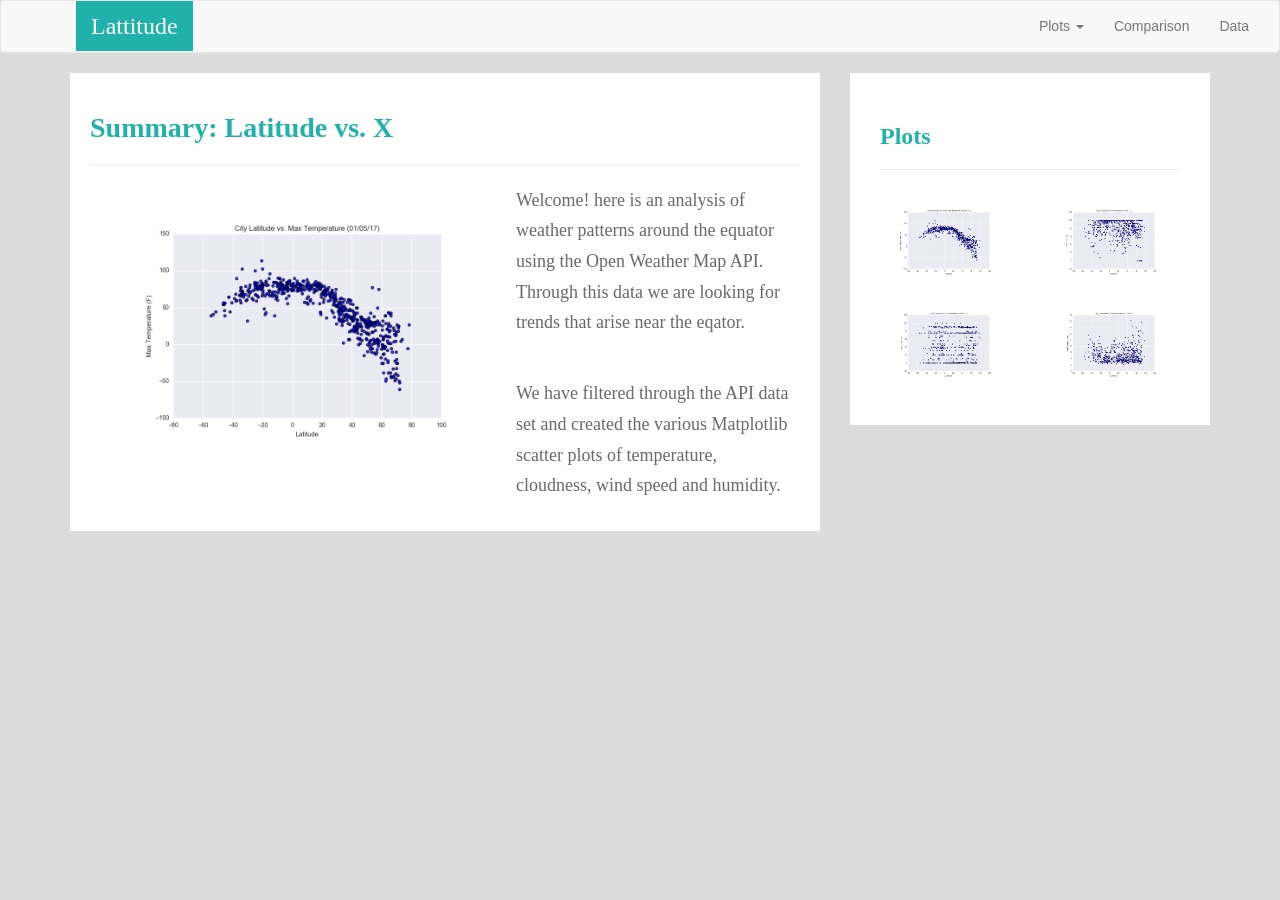
<file: HTML Hw/index.html>
<!DOCTYPE html>
<html lang="en">

<head>
    <meta charset="UTF-8">
    <meta name="viewport" content="width=device-width, initial-scale=1.0">
    <meta http-equiv="X-UA-Compatible" content="ie=edge"> 
    <title>Weather Visualization Dashboard</title>
    <link rel="stylesheet" href="https://maxcdn.bootstrapcdn.com/bootstrap/3.3.7/css/bootstrap.min.css">
    <link rel="stylesheet" href="style.css">
</head>

<body>
    <nav class="navbar navbar-default">
        <div class="container-fluid">
            <div class="navbar-header">
                <button type="button" class="navbar-toggle collapsed" data-toggle="collapse" data-target="#bs-example-navbar-collapse-1" aria-expanded="false">
                </button>
                <a class="navbar-brand" href="index.html">Lattitude</a>
            </div>

            <div class="collapse navbar-collapse" id="bs-example-navbar-collapse-1">
                <ul class="nav navbar-nav navbar-right">
                    <li class="dropdown">
                        <a href="#" class="dropdown-toggle" data-toggle="dropdown" role="button" aria-haspopup="true" aria-expanded="false">Plots
                            <span class="caret"></span>
                        </a>
                        <ul class="dropdown-menu">
                            <li>
                                <a href="temperature.html">Temperature</a>
                            </li>
                            <li>
                                <a href="humidity.html">Humidity</a>
                            </li>
                            <li>
                                <a href="cloudiness.html">Cloudiness</a>
                            </li>
                            <li>
                                <a href="windiness.html">Wind Speed</a>
                            </li>
                        </ul>
                    </li>
                    <li>
                        <a href="comparison.html">Comparison</a>
                    </li>
                    <li>
                        <a href="data.html">Data</a>
                    </li>
                </ul>
            </div>

        </div>
        <div class="container">
            <div class="col-md-12">
                <div class="sigline">
                </div>
            </div>
        </div>
    </nav>


    <div class="container">
        <div class="row row-grid">
            <div class="col-md-8">
                <div class="box box-left">
                    <section id="intro">
                        <h1>Summary: Latitude vs. X</h1>
                        <hr>
                        <figure>
                            <a target="_blank" href="temperature.html">
                                <img id="img-png2" src="Resources/assets/images/Fig1.png" alt="Max Temperature" align="left">
                            </a>
                        </figure>

                        <section id="text-bottom">
                       <p>Welcome! here is an analysis of weather patterns around the equator using the Open Weather Map API. Through this data we are looking for trends that arise near the eqator. 
                       </p>
                       <br>
                    <p>We have filtered through the API data set and created the various Matplotlib scatter plots of temperature, cloudness, wind speed and humidity.
                       </p>

                        </section>

                    </section>
                </div>
            </div>


            <div class="col-md-4">
                <div class="box box-right">
                    <h2>Plots</h2>
                    <hr>


                    <div class="row">
                        <div class="col-xs-6 col-sm-3 col-md-6">
                            <figure>
                                <a href="temperature.html">
                                    <img id="img-png" src="Resources/assets/images/Fig1.png" alt="Max Temperature">
                                </a>
                            </figure>
                        </div>

                        <div class="col-xs-6 col-sm-3 col-md-6">
                            <figure>
                                <a href="humidity.html">
                                    <img id="img-png" src="Resources/assets/images/Fig2.png" alt="Humidity">
                                </a>
                            </figure>
                        </div>

                        <div class="col-xs-6 col-sm-3 col-md-6">
                            <figure>
                                <a href="cloudiness.html">
                                    <img id="img-png" src="Resources/assets/images/Fig3.png" alt="Cloudiness">
                                </a>
                            </figure>
                        </div>

                        <div class="col-xs-6 col-sm-3 col-md-6">
                            <figure>
                                <a href="windiness.html">
                                    <img id="img-png" src="Resources/assets/images/Fig4.png" alt="Wind Speed">
                                </a>
                            </figure>
                        </div>

                    </div>
                </div>
            </div>

        </div>
    </div>



    <script src="https://code.jquery.com/jquery-3.2.1.js" integrity="sha256-DZAnKJ/6XZ9si04Hgrsxu/8s717jcIzLy3oi35EouyE=" crossorigin="anonymous"></script>

    <script src="https://maxcdn.bootstrapcdn.com/bootstrap/3.3.7/js/bootstrap.min.js" integrity="sha384-Tc5IQib027qvyjSMfHjOMaLkfuWVxZxUPnCJA7l2mCWNIpG9mGCD8wGNIcPD7Txa" crossorigin="anonymous">
        </script>

<div class="footer">
</div>


</body>
</file>
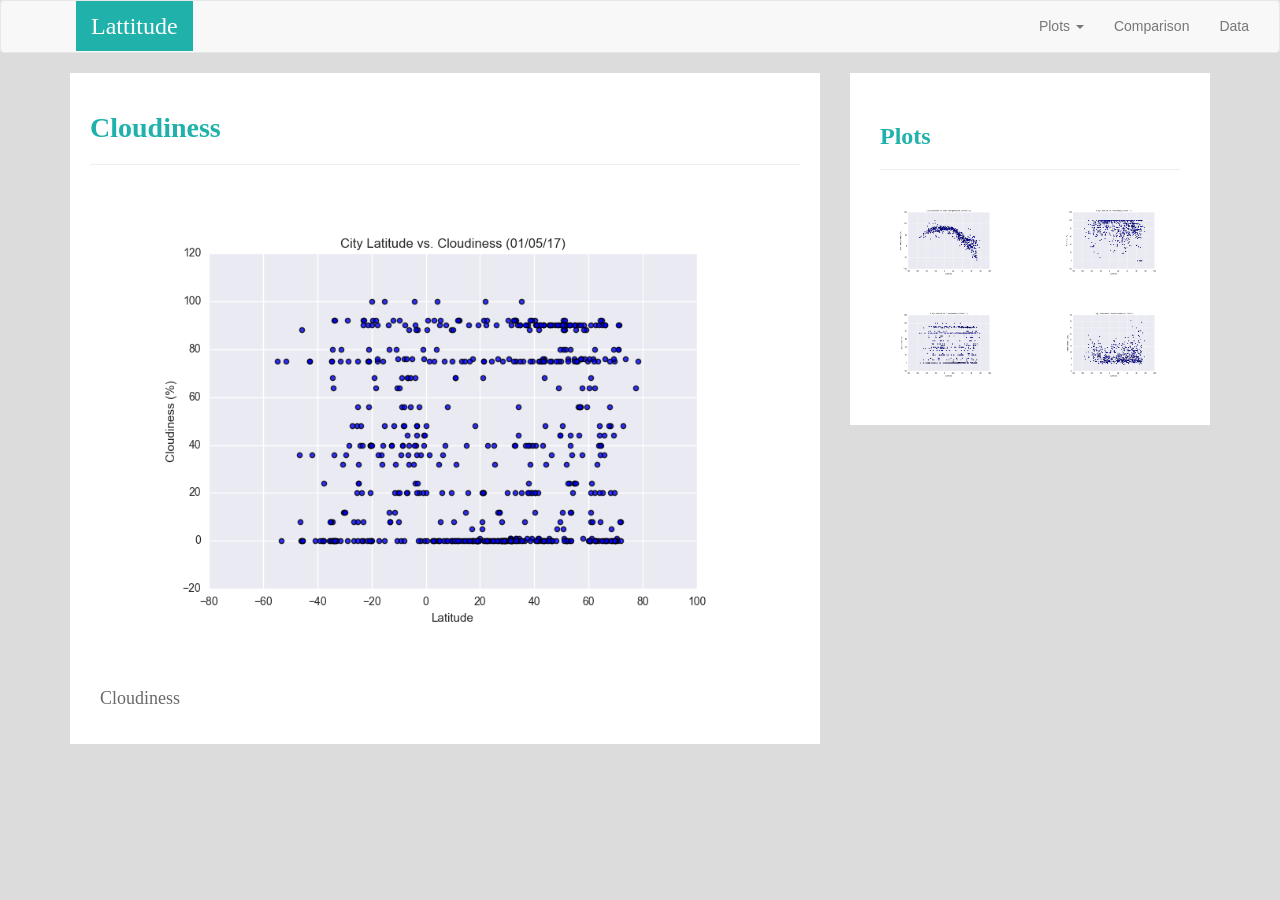
<file: HTML Hw/cloudiness.html>
<!DOCTYPE html>
<html lang="en">

<head>
  <meta charset="UTF-8">
  <meta name="viewport" content="width=device-width, initial-scale=1.0">
  <meta http-equiv="X-UA-Compatible" content="ie=edge"> 
  <title>Cloudiness</title>
  <link rel="stylesheet" href="https://maxcdn.bootstrapcdn.com/bootstrap/3.3.7/css/bootstrap.min.css" integrity="sha384-BVYiiSIFeK1dGmJRAkycuHAHRg32OmUcww7on3RYdg4Va+PmSTsz/K68vbdEjh4u" crossorigin="anonymous">
  <link rel="stylesheet" href="style.css">
</head>

<body>
   <nav class="navbar navbar-default">
            <div class="container-fluid">
              <div class="navbar-header">
                <button type="button" class="navbar-toggle collapsed" data-toggle="collapse" data-target="#bs-example-navbar-collapse-1" aria-expanded="false">
                </button>
                <a class="navbar-brand" href="index.html">Lattitude</a>
              </div>
              <div class="collapse navbar-collapse" id="bs-example-navbar-collapse-1">
                    <ul class="nav navbar-nav navbar-right">
                        <li class="dropdown">
                            <a href="#" class="dropdown-toggle" data-toggle="dropdown" role="button" aria-haspopup="true" aria-expanded="false">Plots
                                <span class="caret"></span>
                            </a>
                            <ul class="dropdown-menu">
                                <li>
                                    <a href="temperature.html">Temperature</a>
                                </li>
                                <li>
                                    <a href="humidity.html">Humidity</a>
                                </li>
                                <li>
                                    <a href="cloudiness.html">Cloudiness</a>
                                </li>
                                <li>
                                    <a href="windiness.html">Wind Speed</a>
                                </li>
                            </ul>
                        </li>
                        <li>
                            <a href="comparison.html">Comparison</a>
                        </li>
                        <li>
                            <a href="data.html">Data</a>
                        </li>
                    </ul>
                </div>
    
            </div>
            <div class="container">
                <div class="col-md-12">
                    <div class="sigline">
                    </div>
                </div>
            </div>
        </nav>

          <div class="container">
                <div class="row row-grid">
                    
                    <div class="col-md-8">
                        <div class="box box-left">
                        <section id="intro">
                            <h1>Cloudiness</h1>
                            <hr>
                            <figure>
                                        <a target="_blank" href="cloudiness.html">
                                            <img id="img-png1" src="Resources/assets/images/Fig3.png" alt="Cloudiness">
                                        </a>
                            </figure>
                            
                            <section id="text-bottom">
                            <p>Cloudiness</p>
                            </section>
        
                        </section>
                        </div>
                    </div>
                
                   
                    <div class="col-md-4">
                        <div class="box box-right">
                        <h2>Plots</h2>
                        <hr>
        
                   
                      <div class="row">
                            <div class="col-xs-6 col-sm-3 col-md-6">
                                  <figure>
                                      <a href="temperature.html">
                                          <img id="img-png" src="Resources/assets/images/Fig1.png" alt="Max Temperature">
                                      </a>
                                  </figure>
                              </div>
                          
                        <div class="col-xs-6 col-sm-3 col-md-6">
                                <figure>
                                    <a href="humidity.html">
                                        <img id="img-png" src="Resources/assets/images/Fig2.png" alt="Humidity">
                                    </a>
                                </figure>
                            </div>
      
                        <div class="col-xs-6 col-sm-3 col-md-6">
                                <figure>
                                    <a href="cloudiness.html">
                                        <img id="img-png" src="Resources/assets/images/Fig3.png" alt="Cloudiness">
                                    </a>
                                </figure>
                            </div>
      
                        <div class="col-xs-6 col-sm-3 col-md-6">
                                <figure>
                                    <a href="windiness.html">
                                        <img id="img-png" src="Resources/assets/images/Fig4.png" alt="Wind Speed">
                                    </a>
                                </figure>
                            </div>
        
                            </div>
                        </div>
                      </div>
                          
                    </div>
                </div>
        

    <script src="https://code.jquery.com/jquery-3.2.1.js" integrity="sha256-DZAnKJ/6XZ9si04Hgrsxu/8s717jcIzLy3oi35EouyE=" crossorigin="anonymous"></script>

    <script src="https://maxcdn.bootstrapcdn.com/bootstrap/3.3.7/js/bootstrap.min.js" integrity="sha384-Tc5IQib027qvyjSMfHjOMaLkfuWVxZxUPnCJA7l2mCWNIpG9mGCD8wGNIcPD7Txa" crossorigin="anonymous">
    </script>      
<div class="footer">
</div>

    </body>
    </html>
</file>
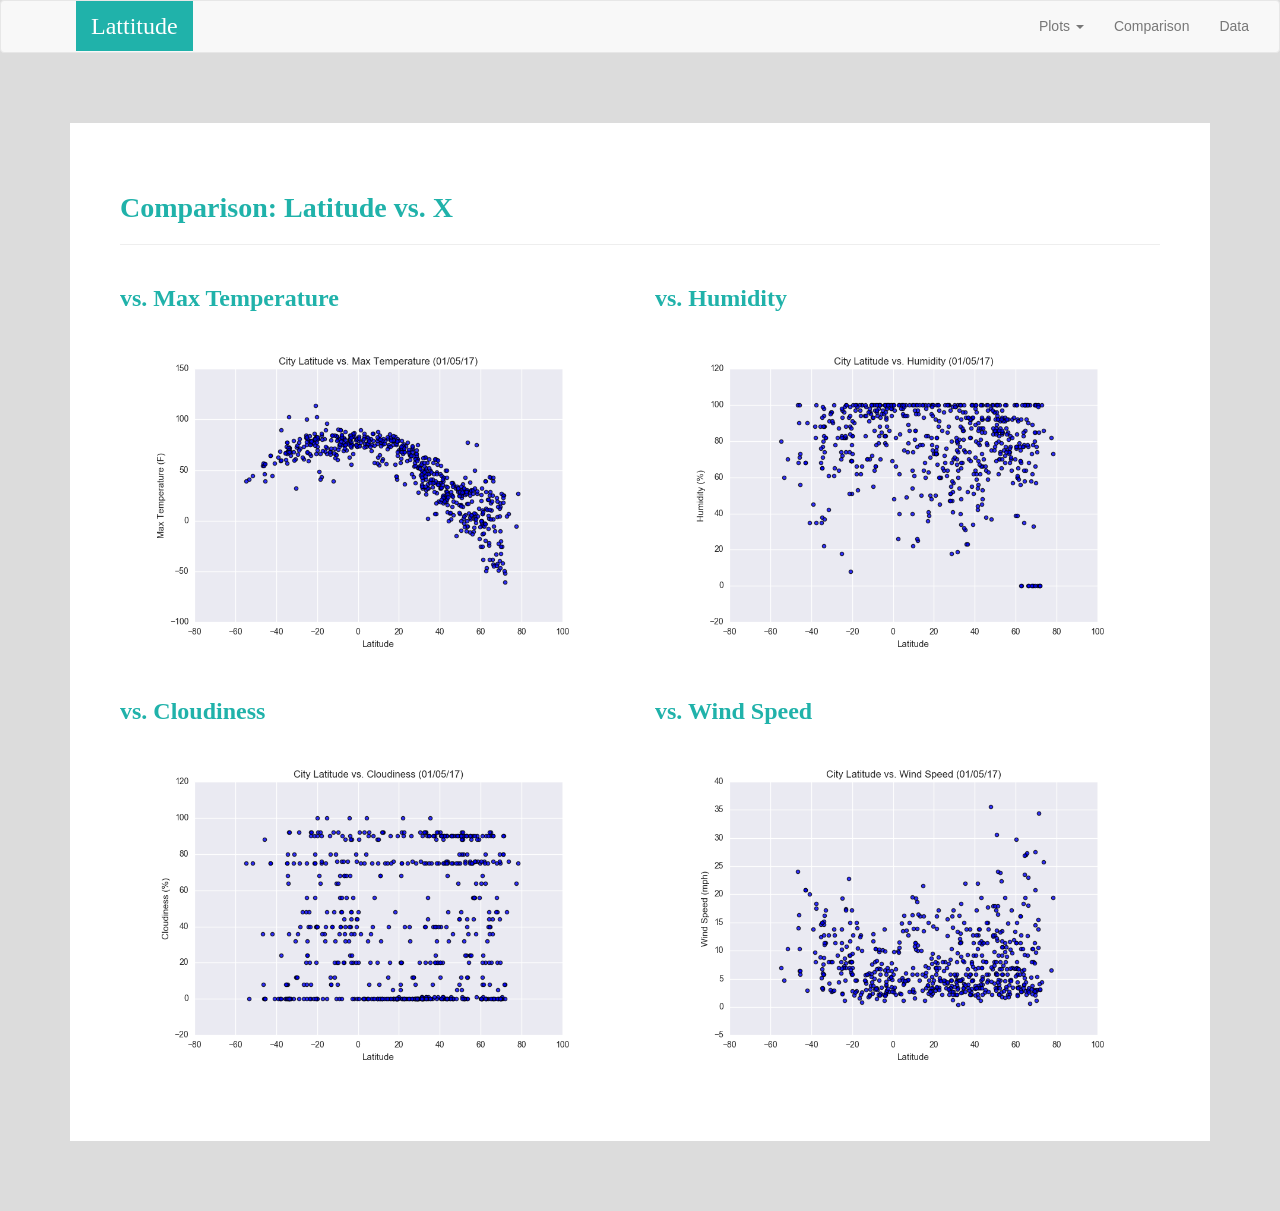
<file: HTML Hw/comparison.html>
<!DOCTYPE html>
<html lang="en">

<head>
  <meta charset="UTF-8">
  <meta name="viewport" content="width=device-width, initial-scale=1.0">
  <meta http-equiv="X-UA-Compatible" content="ie=edge"> 
  <title>Comparison</title>
  <link rel="stylesheet" href="https://maxcdn.bootstrapcdn.com/bootstrap/3.3.7/css/bootstrap.min.css" integrity="sha384-BVYiiSIFeK1dGmJRAkycuHAHRg32OmUcww7on3RYdg4Va+PmSTsz/K68vbdEjh4u" crossorigin="anonymous">
  <link rel="stylesheet" href="style.css">
</head>

<body>
   <nav class="navbar navbar-default">
            <div class="container-fluid">
              
              <div class="navbar-header">
                <button type="button" class="navbar-toggle collapsed" data-toggle="collapse" data-target="#bs-example-navbar-collapse-1" aria-expanded="false">
                </button>
                <a class="navbar-brand" href="index.html">Lattitude</a>
              </div>
              <div class="collapse navbar-collapse" id="bs-example-navbar-collapse-1">
                    <ul class="nav navbar-nav navbar-right">
                        <li class="dropdown">
                            <a href="#" class="dropdown-toggle" data-toggle="dropdown" role="button" aria-haspopup="true" aria-expanded="false">Plots
                                <span class="caret"></span>
                            </a>
                            <ul class="dropdown-menu">
                                <li>
                                    <a href="temperature.html">Temperature</a>
                                </li>
                                <li>
                                    <a href="humidity.html">Humidity</a>
                                </li>
                                <li>
                                    <a href="cloudiness.html">Cloudiness</a>
                                </li>
                                <li>
                                    <a href="windiness.html">Wind Speed</a>
                                </li>
                            </ul>
                        </li>
                        <li>
                            <a href="comparison.html">Comparison</a>
                        </li>
                        <li>
                            <a href="data.html">Data</a>
                        </li>
                    </ul>
                </div>
    
            </div>
            <div class="container">
                <div class="col-md-12">
                    <div class="sigline">
                    </div>
                </div>
            </div>
        </nav>

        <div class="box box-single">
                <section id="intro">
                        <h1>Comparison: Latitude vs. X</h1>
                        <hr>

                </section>

                <div class="row">
                        <div class="col-xs-12 col-md-6">
                              <h3>vs. Max Temperature</h3>
                            <figure>
                                  <a href="temperature.html">
                                      <img id="img-png" src="Resources/assets/images/Fig1.png" alt="Max Temperature"></a>
                              </figure>
                          </div>
                      
                    <div class="col-xs-12 col-md-6">
                            <h3>vs. Humidity</h3>
                            <figure>
                                <a href="humidity.html">
                                    <img id="img-png" src="Resources/assets/images/Fig2.png" alt="Humidity"></a>
                            </figure>
                        </div>
  
                    <div class="col-xs-12 col-md-6">
                        <h3>vs. Cloudiness</h3>
                        <figure>
                            <a href="cloudiness.html">
                                <img id="img-png" src="Resources/assets/images/Fig3.png" alt="Cloudiness"></a>
                        </figure>
                    </div>
  
                    <div class="col-xs-12 col-md-6">
                        <h3>vs. Wind Speed</h3>
                        <figure>
                                <a href="windiness.html">
                                    <img id="img-png" src="Resources/assets/images/Fig4.png" alt="Wind Speed"></a>
                        </figure>
                    </div>

          </div>
        

    <script src="https://code.jquery.com/jquery-3.2.1.js"integrity="sha256-DZAnKJ/6XZ9si04Hgrsxu/8s717jcIzLy3oi35EouyE=" crossorigin="anonymous"></script>

    <script src="https://maxcdn.bootstrapcdn.com/bootstrap/3.3.7/js/bootstrap.min.js" integrity="sha384-Tc5IQib027qvyjSMfHjOMaLkfuWVxZxUPnCJA7l2mCWNIpG9mGCD8wGNIcPD7Txa" crossorigin="anonymous">
    </script>      
<div class="footer">
</div>

    </body>
    </html>
</file>
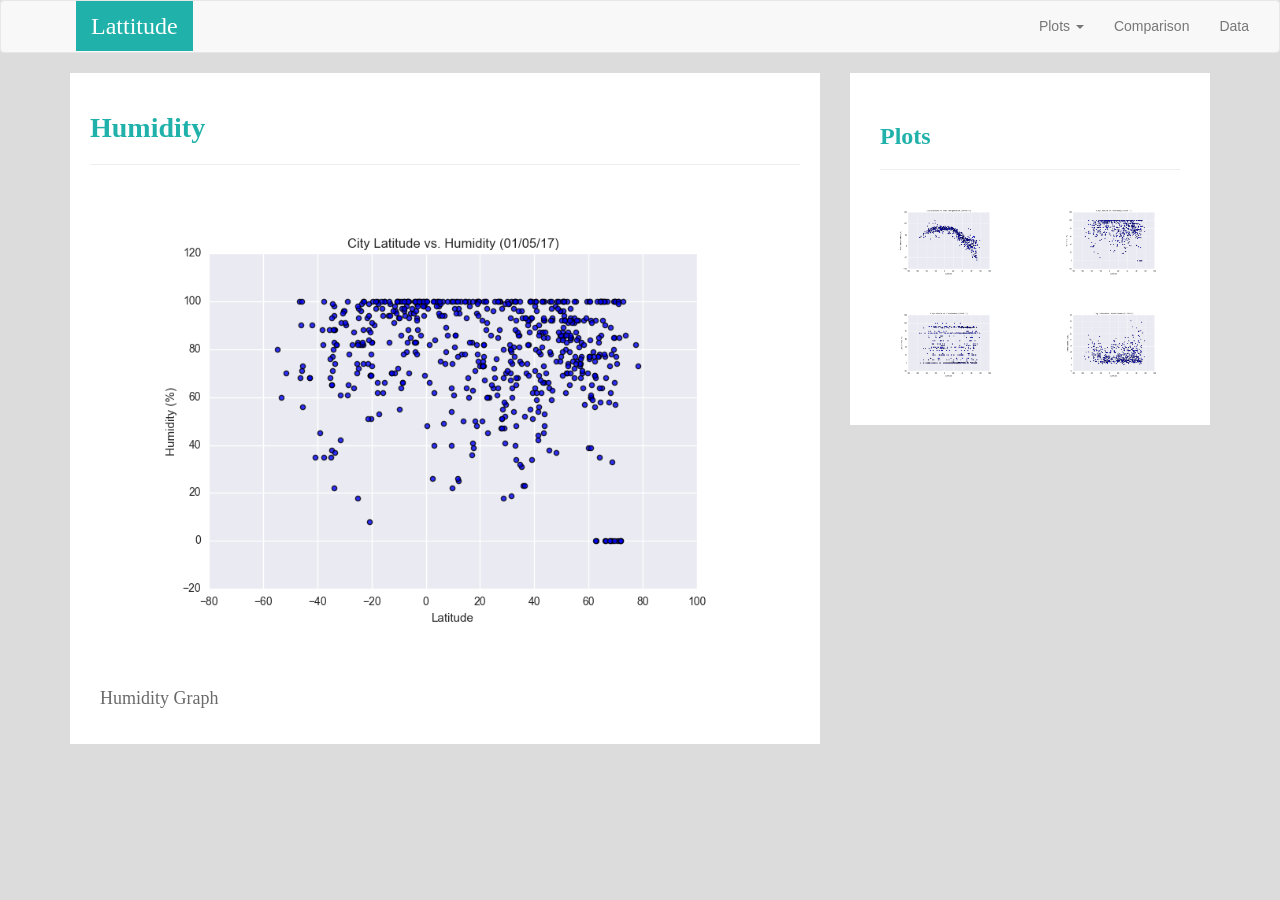
<file: HTML Hw/humidity.html>
<!DOCTYPE html>
<html lang="en">

<head>
  <meta charset="UTF-8">
  <meta name="viewport" content="width=device-width, initial-scale=1.0">
  <meta http-equiv="X-UA-Compatible" content="ie=edge"> 
  <title>Humidity</title>
  <link rel="stylesheet" href="https://maxcdn.bootstrapcdn.com/bootstrap/3.3.7/css/bootstrap.min.css" integrity="sha384-BVYiiSIFeK1dGmJRAkycuHAHRg32OmUcww7on3RYdg4Va+PmSTsz/K68vbdEjh4u" crossorigin="anonymous">
  <link rel="stylesheet" href="style.css">
</head>

<body>
   <nav class="navbar navbar-default">
            <div class="container-fluid">
              
              <div class="navbar-header">
                <button type="button" class="navbar-toggle collapsed" data-toggle="collapse" data-target="#bs-example-navbar-collapse-1" aria-expanded="false">
                </button>
                <a class="navbar-brand" href="index.html">Lattitude</a>
              </div>
              <div class="collapse navbar-collapse" id="bs-example-navbar-collapse-1">
                    <ul class="nav navbar-nav navbar-right">
                        <li class="dropdown">
                            <a href="#" class="dropdown-toggle" data-toggle="dropdown" role="button" aria-haspopup="true" aria-expanded="false">Plots
                                <span class="caret"></span>
                            </a>
                            <ul class="dropdown-menu">
                                <li>
                                    <a href="temperature.html">Temperature</a>
                                </li>
                                <li>
                                    <a href="humidity.html">Humidity</a>
                                </li>
                                <li>
                                    <a href="cloudiness.html">Cloudiness</a>
                                </li>
                                <li>
                                    <a href="windiness.html">Wind Speed</a>
                                </li>
                            </ul>
                        </li>
                        <li>
                            <a href="comparison.html">Comparison</a>
                        </li>
                        <li>
                            <a href="data.html">Data</a>
                        </li>
                    </ul>
                </div>
    
            </div>
            <div class="container">
                <div class="col-md-12">
                    <div class="sigline">
                    </div>
                </div>
            </div>
        </nav>

          <div class="container">
                <div class="row row-grid">
                    
                    <div class="col-md-8">
                        <div class="box box-left">
                        <section id="intro">
                            <h1>Humidity</h1>
                            <hr>
                            <figure>
                                        <a target="_blank" href="humidity.html">
                                            <img id="img-png1" src="Resources/assets/images/Fig2.png" alt="Humidity">
                                        </a>
                            </figure>
                            
                            <section id="text-bottom">
                            <p>Humidity Graph</p>
                            </section>
        
                        </section>
                        </div>
                    </div>
                
                    
                    <div class="col-md-4">
                        <div class="box box-right">
                        <h2>Plots</h2>
                        <hr>
        
                      
                      <div class="row">
                            <div class="col-xs-6 col-sm-3 col-md-6">
                                  <figure>
                                      <a href="temperature.html">
                                          <img id="img-png" src="Resources/assets/images/Fig1.png" alt="Max Temperature">
                                      </a>
                                  </figure>
                              </div>
                          
                        <div class="col-xs-6 col-sm-3 col-md-6">
                                <figure>
                                    <a href="humidity.html">
                                        <img id="img-png" src="Resources/assets/images/Fig2.png" alt="Humidity">
                                    </a>
                                </figure>
                            </div>
      
                        <div class="col-xs-6 col-sm-3 col-md-6">
                                <figure>
                                    <a href="cloudiness.html">
                                        <img id="img-png" src="Resources/assets/images/Fig3.png" alt="Cloudiness">
                                    </a>
                                </figure>
                            </div>
      
                        <div class="col-xs-6 col-sm-3 col-md-6">
                                <figure>
                                    <a href="windiness.html">
                                        <img id="img-png" src="Resources/assets/images/Fig4.png" alt="Wind Speed">
                                    </a>
                                </figure>
                            </div>
        
                            </div>
                        </div>
                      </div>
                          
                    </div>
                </div>
        

    <script src="https://code.jquery.com/jquery-3.2.1.js" integrity="sha256-DZAnKJ/6XZ9si04Hgrsxu/8s717jcIzLy3oi35EouyE=" crossorigin="anonymous"></script>

    <script src="https://maxcdn.bootstrapcdn.com/bootstrap/3.3.7/js/bootstrap.min.js" integrity="sha384-Tc5IQib027qvyjSMfHjOMaLkfuWVxZxUPnCJA7l2mCWNIpG9mGCD8wGNIcPD7Txa" crossorigin="anonymous"></script>      
<div class="footer">
</div>

    </body>
    </html>
</file>
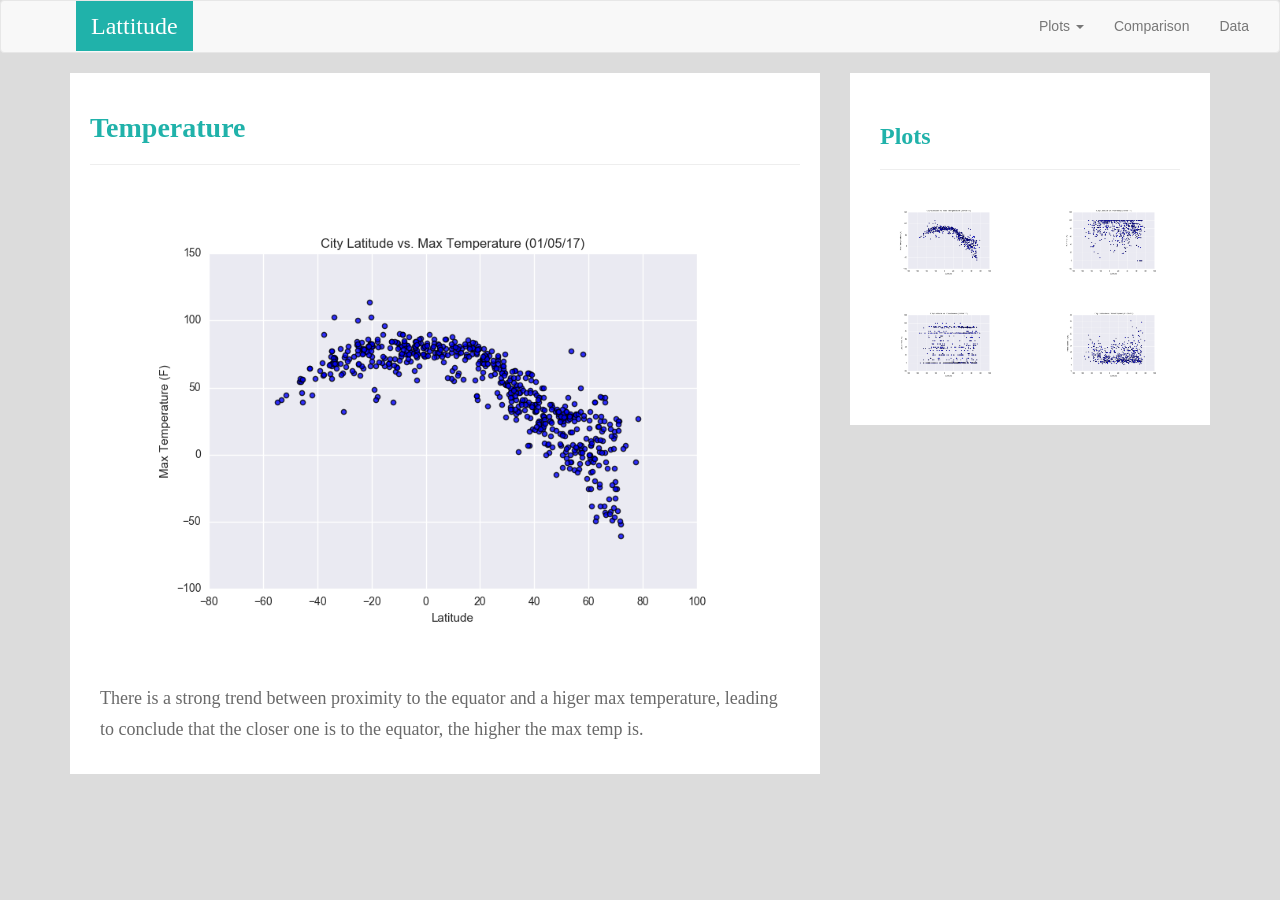
<file: HTML Hw/temperature.html>
<!DOCTYPE html>
<html lang="en">

<head>
  <meta charset="UTF-8"><meta charset="UTF-8">
  <meta name="viewport" content="width=device-width, initial-scale=1.0">
  <meta http-equiv="X-UA-Compatible" content="ie=edge"> 
  <title>Temperature</title>
  <link rel="stylesheet" href="https://maxcdn.bootstrapcdn.com/bootstrap/3.3.7/css/bootstrap.min.css" integrity="sha384-BVYiiSIFeK1dGmJRAkycuHAHRg32OmUcww7on3RYdg4Va+PmSTsz/K68vbdEjh4u" crossorigin="anonymous">
  <link rel="stylesheet" href="style.css">
</head>

<body>
   <nav class="navbar navbar-default">
            <div class="container-fluid">
              
              <div class="navbar-header">
                <button type="button" class="navbar-toggle collapsed" data-toggle="collapse" data-target="#bs-example-navbar-collapse-1" aria-expanded="false">
                </button>
                <a class="navbar-brand" href="index.html">Lattitude</a>
              </div>
              <div class="collapse navbar-collapse" id="bs-example-navbar-collapse-1">
                    <ul class="nav navbar-nav navbar-right">
                        <li class="dropdown">
                            <a href="#" class="dropdown-toggle" data-toggle="dropdown" role="button" aria-haspopup="true" aria-expanded="false">Plots
                                <span class="caret"></span>
                            </a>
                            <ul class="dropdown-menu">
                                <li>
                                    <a href="temperature.html">Temperature</a>
                                </li>
                                <li>
                                    <a href="humidity.html">Humidity</a>
                                </li>
                                <li>
                                    <a href="cloudiness.html">Cloudiness</a>
                                </li>
                                <li>
                                    <a href="windiness.html">Wind Speed</a>
                                </li>
                            </ul>
                        </li>
                        <li>
                            <a href="comparison.html">Comparison</a>
                        </li>
                        <li>
                            <a href="data.html">Data</a>
                        </li>
                    </ul>
                </div>
    
            </div>
            <div class="container">
                <div class="col-md-12">
                    <div class="sigline">
                    </div>
                </div>
            </div>
        </nav>

          <div class="container">
                <div class="row row-grid">
                    
                    <div class="col-md-8">
                        <div class="box box-left">
                        <section id="intro">
                            <h1>Temperature</h1>
                            <hr>
                            <figure>
                                        <a target="_blank" href="temperature.html">
                                            <img id="img-png1" src="Resources/assets/images/Fig1.png" alt="Max Temperature">
                                        </a>
                            </figure>
                            
                            <section id="text-bottom">
                            <p>There is a strong trend between proximity to the equator and a higer max temperature, leading to conclude that the closer one is to the equator, the higher the max temp is. 
                            </p>
                            </section>
        
                        </section>
                        </div>
                    </div>
                
                    
                    <div class="col-md-4">
                        <div class="box box-right">
                        <h2>Plots</h2>
                        <hr>
        
                      
                      <div class="row">
                            <div class="col-xs-6 col-sm-3 col-md-6">
                                  <figure>
                                      <a href="temperature.html">
                                          <img id="img-png" src="Resources/assets/images/Fig1.png" alt="Max Temperature">
                                      </a>
                                  </figure>
                              </div>
                          
                        <div class="col-xs-6 col-sm-3 col-md-6">
                                <figure>
                                    <a href="humidity.html">
                                        <img id="img-png" src="Resources/assets/images/Fig2.png" alt="Humidity">
                                    </a>
                                </figure>
                            </div>
      
                        <div class="col-xs-6 col-sm-3 col-md-6">
                                <figure>
                                    <a href="cloudiness.html">
                                        <img id="img-png" src="Resources/assets/images/Fig3.png" alt="Cloudiness">
                                    </a>
                                </figure>
                            </div>
      
                        <div class="col-xs-6 col-sm-3 col-md-6">
                                <figure>
                                    <a href="windiness.html">
                                        <img id="img-png" src="Resources/assets/images/Fig4.png" alt="Wind Speed">
                                    </a>
                                </figure>
                            </div>
        
                            </div>
                        </div>
                      </div>
                          
                    </div>
                </div>
        

    <script src="https://code.jquery.com/jquery-3.2.1.js" integrity="sha256-DZAnKJ/6XZ9si04Hgrsxu/8s717jcIzLy3oi35EouyE=" crossorigin="anonymous"></script>

    <script src="https://maxcdn.bootstrapcdn.com/bootstrap/3.3.7/js/bootstrap.min.js" integrity="sha384-Tc5IQib027qvyjSMfHjOMaLkfuWVxZxUPnCJA7l2mCWNIpG9mGCD8wGNIcPD7Txa" crossorigin="anonymous">
    </script>      
<div class="footer">
</div>

    </body>
    </html>
</file>
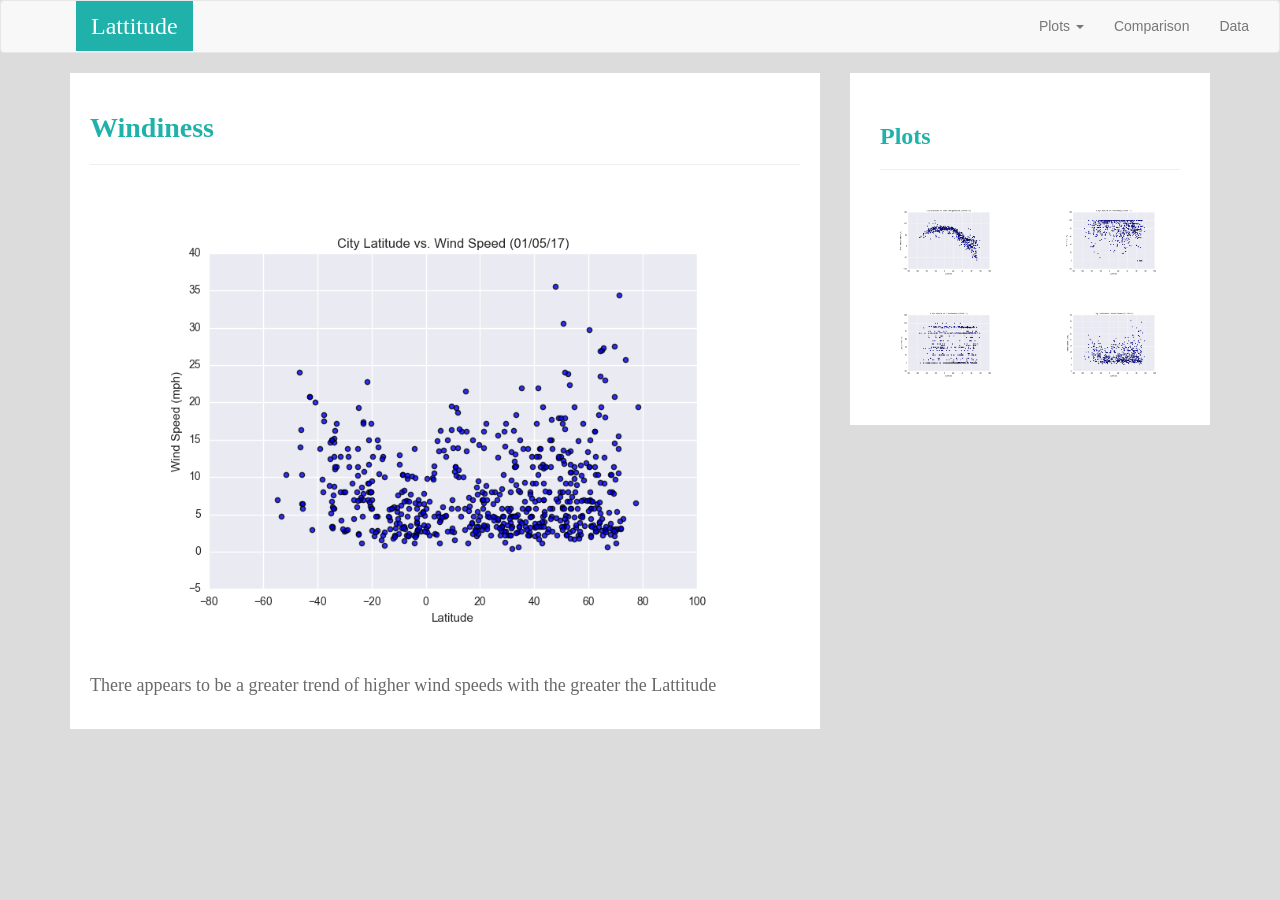
<file: HTML Hw/windiness.html>
<!DOCTYPE html>
<html lang="en">

<head>
    <meta charset="UTF-8">
    <meta name="viewport" content="width=device-width, initial-scale=1.0">
    <meta http-equiv="X-UA-Compatible" content="ie=edge"> 
    <title>Wind Speed</title>
    <link rel="stylesheet" href="https://maxcdn.bootstrapcdn.com/bootstrap/3.3.7/css/bootstrap.min.css" integrity="sha384-BVYiiSIFeK1dGmJRAkycuHAHRg32OmUcww7on3RYdg4Va+PmSTsz/K68vbdEjh4u"
        crossorigin="anonymous">
    <link rel="stylesheet" href="style.css">
</head>

<body>
    <nav class="navbar navbar-default">
        <div class="container-fluid">
            <div class="navbar-header">
                <button type="button" class="navbar-toggle collapsed" data-toggle="collapse" data-target="#bs-example-navbar-collapse-1" aria-expanded="false">
                </button>
                <a class="navbar-brand" href="index.html">Lattitude</a>
            </div>
            <div class="collapse navbar-collapse" id="bs-example-navbar-collapse-1">
                <ul class="nav navbar-nav navbar-right">
                    <li class="dropdown">
                        <a href="#" class="dropdown-toggle" data-toggle="dropdown" role="button" aria-haspopup="true" aria-expanded="false">Plots
                            <span class="caret"></span>
                        </a>
                        <ul class="dropdown-menu">
                            <li>
                                <a href="temperature.html">Temperature</a>
                            </li>
                            <li>
                                <a href="humidity.html">Humidity</a>
                            </li>
                            <li>
                                <a href="cloudiness.html">Cloudiness</a>
                            </li>
                            <li>
                                <a href="windiness.html">Wind Speed</a>
                            </li>
                        </ul>
                    </li>
                    <li>
                        <a href="comparison.html">Comparison</a>
                    </li>
                    <li>
                        <a href="data.html">Data</a>
                    </li>
                </ul>
            </div>

        </div>
        <div class="container">
            <div class="col-md-12">
                <div class="sigline">
                </div>
            </div>
        </div>
    </nav>

    <div class="container">
        <div class="row row-grid">

            <div class="col-md-8">
                <div class="box box-left">
                    <section id="intro">
                        <h1>Windiness</h1>
                        <hr>
                        <figure>
                            <a target="_blank" href="windiness.html">
                                <img id="img-png1" src="Resources/assets/images/Fig4.png" alt="Wind Speed">
                            </a>
                        </figure>
                            <section id="text-Top">
                            <p>There appears to be a greater trend of higher wind speeds with the greater the Lattitude</p>
                            </section>

                    </section>
                </div>
            </div>


            <div class="col-md-4">
                <div class="box box-right">
                    <h2>Plots</h2>
                    <hr>


                    <div class="row">
                        <div class="col-xs-6 col-sm-3 col-md-6">
                            <figure>
                                <a href="temp.html">
                                    <img id="img-png" src="Resources/assets/images/Fig1.png" alt="Max Temperature">
                                </a>
                            </figure>
                        </div>

                        <div class="col-xs-6 col-sm-3 col-md-6">
                            <figure>
                                <a href="humid.html">
                                    <img id="img-png" src="Resources/assets/images/Fig2.png" alt="Humidity">
                                </a>
                            </figure>
                        </div>

                        <div class="col-xs-6 col-sm-3 col-md-6">
                            <figure>
                                <a href="cloud.html">
                                    <img id="img-png" src="Resources/assets/images/Fig3.png" alt="Cloudiness">
                                </a>
                            </figure>
                        </div>

                        <div class="col-xs-6 col-sm-3 col-md-6">
                            <figure>
                                <a href="wind.html">
                                    <img id="img-png" src="Resources/assets/images/Fig4.png" alt="Wind Speed">
                                </a>
                            </figure>
                        </div>

                    </div>
                </div>
            </div>

        </div>
    </div>


    <script src="https://code.jquery.com/jquery-3.2.1.js" integrity="sha256-DZAnKJ/6XZ9si04Hgrsxu/8s717jcIzLy3oi35EouyE=" crossorigin="anonymous"></script>

    <script src="https://maxcdn.bootstrapcdn.com/bootstrap/3.3.7/js/bootstrap.min.js" integrity="sha384-Tc5IQib027qvyjSMfHjOMaLkfuWVxZxUPnCJA7l2mCWNIpG9mGCD8wGNIcPD7Txa"
        crossorigin="anonymous">
        </script>
<div class="footer">

</div>

</body>
</html>
</file>
<file: HTML Hw/style.css>
body {
    background: gainsboro;
  }
  
  .navbar-default .navbar-brand {
      color: #ffffff;
      background-color: #20B2AA;
      font-family: 'sylfaen';
      font-size: 24px;
      font-weight: 300;
  }
  
  .navbar-header{
      width:400px;
      margin-left:75px !important;
  }
  
  .sigline{
      color: dimgray;
      text-align: right;
      font-family: sylfaen
      
  }
  .navbar-header .navbar-toggle .collapsed {
    float: right;
  }
  
  .content{
      margin-top:100px;
  }
  
  h1 {
    font-family: 'sylfaen';
      font-size: 28px;
    font-weight: bold;
    color: #20B2AA
  }
  
  p {
    font-family: 'sylfaen';
      font-size: 18px;
    font-weight: 300;
    color: dimgray
  }
  
  h2 {
    font-family: 'sylfaen';
      font-size: 24px;
    font-weight: bold;
    color: #20B2AA
  }
  
  h3 {
    font-family: 'sylfaen';
    font-weight: bold;
    color: #20B2AA
  }
  
  h5 {
    font-family: 'sylfaen';
    font-size: 12px;
    font-weight: 300;
    color: white
  }
  
  .box {
    color: #20B2AA;
    background-color: white;
  }
  
  .box-left {
    padding: 20px;
  }
  
  .box-right {
    padding: 30px;
  }
  
  .box-single {
    padding: 50px;
    margin: 70px;
  }
  
  #text-bottom {
    margin: 10px;
    font-size: 17px;
    line-height: 1.8em;
  }
  
  #img-png {
    padding:15px 15px 15px 15px;
    width: 100%;
    height: 100%;
  }
  
  .figure:active{
    border: 5px solid #cc5500;
  }
  
  .jumbotron {
    color: #20B2AA;
    background-color: white;
    width: 100%;
    height: 100%;
    padding: 25px
  }
  
  .table {
    color: black;
    background-color: white;
    width: 100%;
    height: 100%;
    padding: 15px;
  }
  
  #img-png1 {
    padding: 25px 40px 30px 40px;
    width: 100%;
   }
  
  #img-png2 {
    padding: 25px 40px 30px 40px;
    width: 60%;
   }
  
  .row.row-grid [class*="col-"] + [class*="col-"] {
      margin-top: 30px;
  }
  
  @media (min-width: 1200px) {
      .row.row-grid [class*="col-lg-"] + [class*="col-lg-"] {
          margin-top: 0;
      }
  }
  @media (min-width: 992px) {
      .row.row-grid [class*="col-md-"] + [class*="col-md-"] {
          margin-top: 0;
      }
  }
  @media (min-width: 768px) {
      .row.row-grid [class*="col-sm-"] + [class*="col-sm-"] {
          margin-top: 0;
      }
  }
  @media (min-width: 768px) {
    .row.row-grid [class*="col-xs-"] + [class*="col-xs-"] {
        margin-top: 0;
    }
  }
  
  .footer {
     position: fixed;
     left: 0;
     bottom: 0;
     width: 100%;
     background-color: dimgray;
     color: white;
     text-align: center;
  }
</file>
